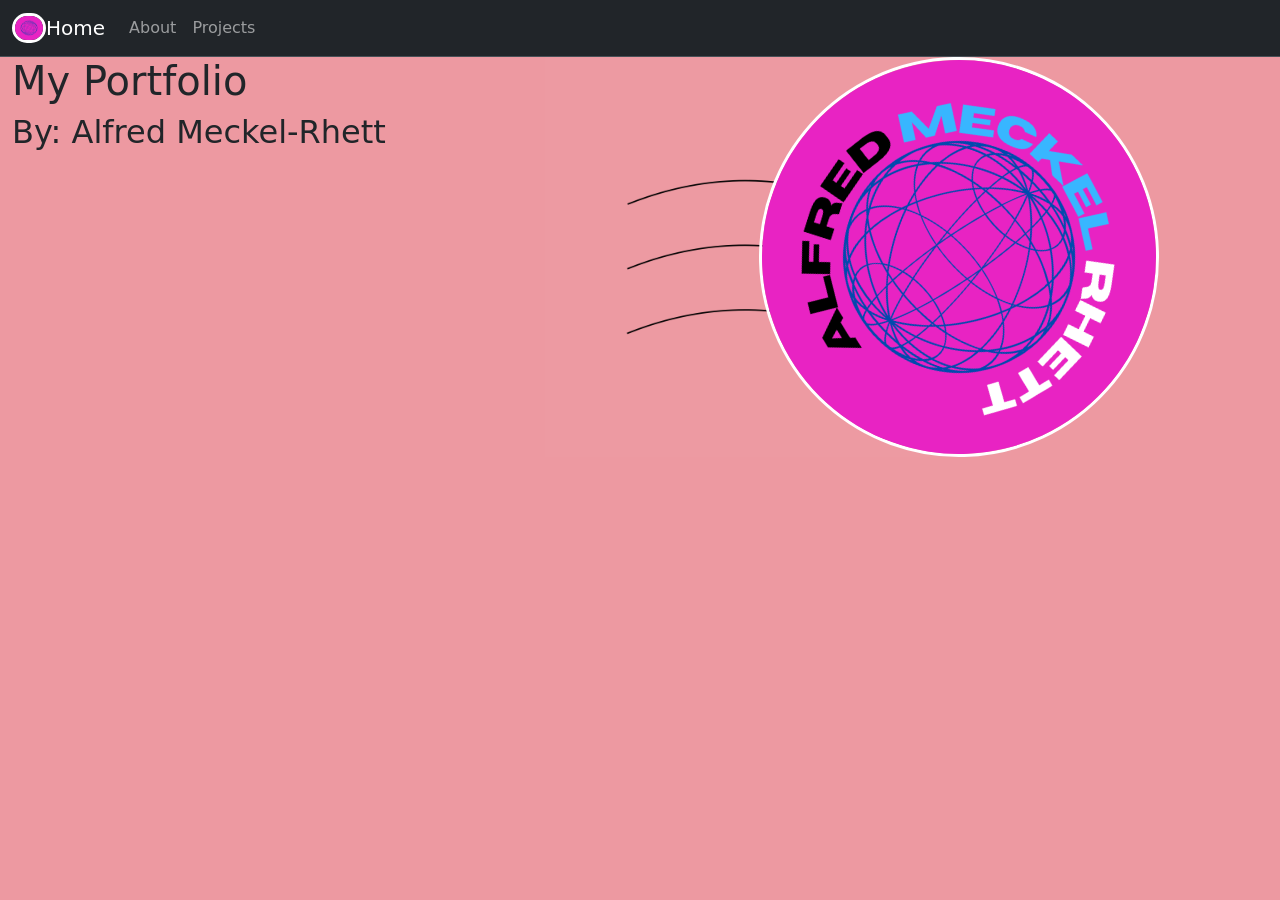
<file: index.html>
<!doctype html>
<html lang="en">

<head>
    <meta charset="utf-8">
    <meta name="viewport" content="width=device-width, initial-scale=1">
    <title>Second-Portfolio</title>
    <link href="https://cdn.jsdelivr.net/npm/bootstrap@5.3.8/dist/css/bootstrap.min.css" rel="stylesheet"
        integrity="sha384-sRIl4kxILFvY47J16cr9ZwB07vP4J8+LH7qKQnuqkuIAvNWLzeN8tE5YBujZqJLB" crossorigin="anonymous">
    <link href="css/main.css" rel="stylesheet">
</head>

<body class="bg-danger bg-opacity-50">
    <nav class="navbar navbar-expand-lg  bg-dark border-bottom border-body" data-bs-theme="dark">
        <div class="container-fluid">
            <img src="img/Black And White Modern Vintage Retro Brand Logo 2.png" alt="Logo" width="34" height="30"
                class="rounded-pill border border-3 border-white">
            <a class="navbar-brand" href="#">Home</a>
            <button class="navbar-toggler" type="button" data-bs-toggle="collapse" data-bs-target="#navbarNav"
                aria-controls="navbarNav" aria-expanded="false" aria-label="Toggle navigation">
                <span class="navbar-toggler-icon"></span>
            </button>
            <div class="collapse navbar-collapse" id="navbarNav">
                <ul class="navbar-nav">
                    <li class="nav-item">
                        <a class="nav-link" href="about.html">About</a>
                    </li>
                    <li class="nav-item">
                        <a class="nav-link" href="projects.html">Projects</a>
                    </li>
                </ul>
            </div>
        </div>
    </nav>
    <div class="container-fluid">
        <div class="row">
            <div class="col-5">
                <h1 class="">My Portfolio</h1>
                <h2 class="">By: Alfred Meckel-Rhett</h2>
            </div>
            <div class="col-2">
                <img src="img/Red and Beige Simple Minimalist Circle Art Studio Logo.png" height="400" width="400"
                    class="" id="Speed">
            </div>
            <div class="col-5">
                <img src="img/Black And White Modern Vintage Retro Brand Logo.png" height="400" width="400"
                    class="rounded-pill border border-3 border-white" id="Logo">
            </div>
        </div>
    </div>

    <script src="https://cdn.jsdelivr.net/npm/bootstrap@5.3.8/dist/js/bootstrap.bundle.min.js"
        integrity="sha384-FKyoEForCGlyvwx9Hj09JcYn3nv7wiPVlz7YYwJrWVcXK/BmnVDxM+D2scQbITxI"
        crossorigin="anonymous"></script>

</body>

</html>
</file>
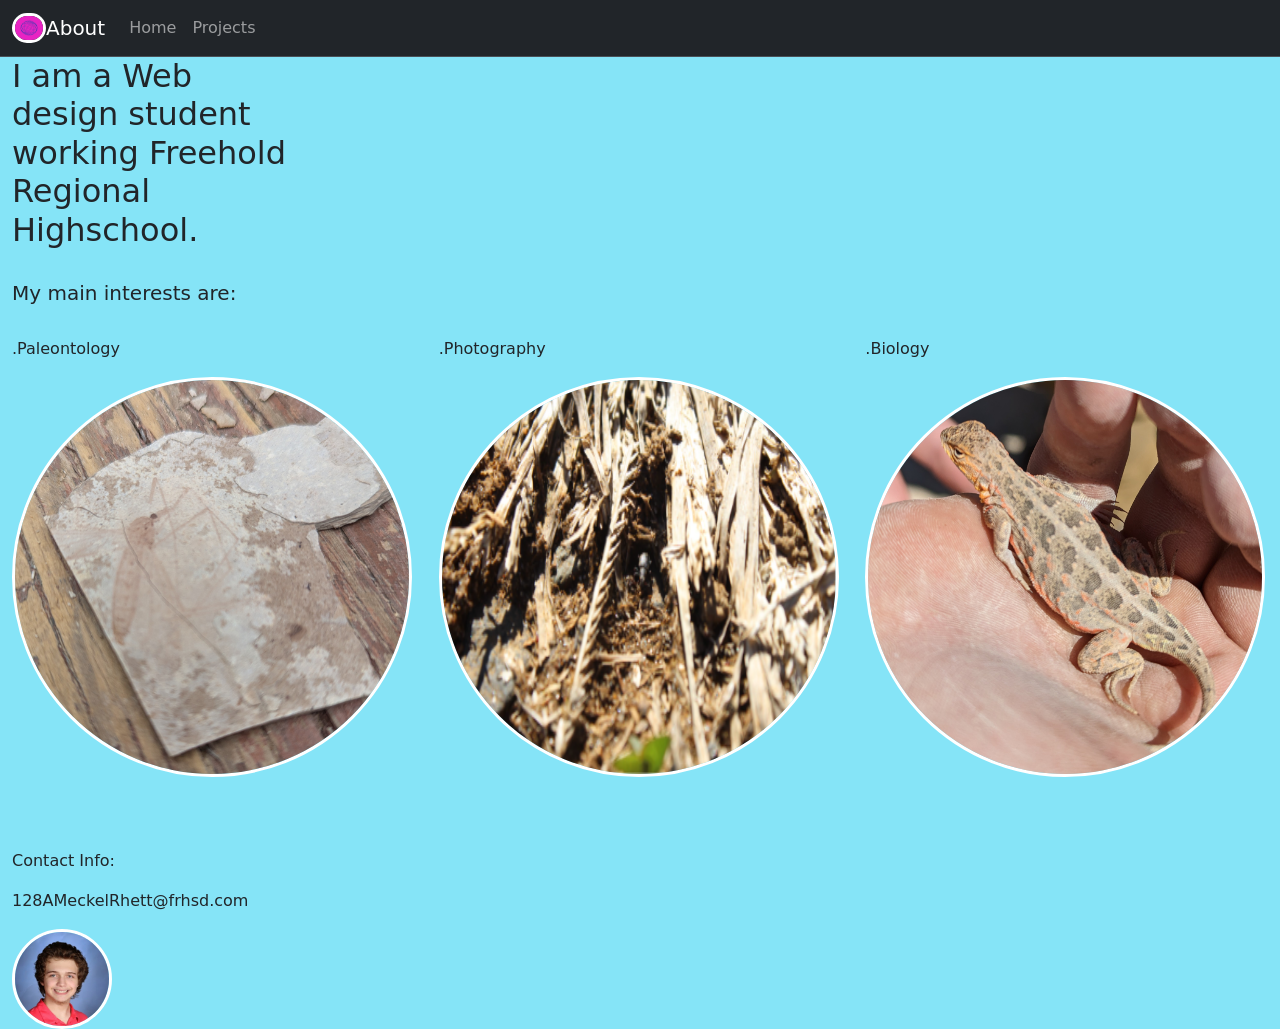
<file: about.html>
<!doctype html>
<html lang="en">

<head>
    <meta charset="utf-8">
    <meta name="viewport" content="width=device-width, initial-scale=1">
    <title>Practice Layout</title>
    <link href="https://cdn.jsdelivr.net/npm/bootstrap@5.3.8/dist/css/bootstrap.min.css" rel="stylesheet"
        integrity="sha384-sRIl4kxILFvY47J16cr9ZwB07vP4J8+LH7qKQnuqkuIAvNWLzeN8tE5YBujZqJLB" crossorigin="anonymous">
    <link href="css/main.css" rel="stylesheet">
</head>

<body class="bg-info bg-opacity-50">
    <nav class="navbar navbar-expand-lg  bg-dark border-bottom border-body" data-bs-theme="dark">
        <div class="container-fluid">
            <img src="img/Black And White Modern Vintage Retro Brand Logo 2.png" alt="Logo" width="34" height="30"
                class="rounded-pill border border-3 border-white">
            <a class="navbar-brand" href="#">About</a>
            <button class="navbar-toggler" type="button" data-bs-toggle="collapse" data-bs-target="#navbarNav"
                aria-controls="navbarNav" aria-expanded="false" aria-label="Toggle navigation">
                <span class="navbar-toggler-icon"></span>
            </button>
            <div class="collapse navbar-collapse" id="navbarNav">
                <ul class="navbar-nav">
                    <li class="nav-item">
                        <a class="nav-link" href="index.html">Home</a>
                    </li>
                    <li class="nav-item">
                        <a class="nav-link" href="projects.html">Projects</a>
                    </li>
                </ul>
            </div>
        </div>
    </nav>
    <div class="container-fluid">
        <div class="row">
            <div class="col-3">
                <h2>I am a Web design student working Freehold Regional Highschool.</h2>
                <h5><br>My main interests are:</h5>
            </div>
        </div>
        <div class="row">
            <div class="col-4">
                <p><br>.Paleontology</p>
                <img src="img/41b0ca6c-d3ed-4084-8d7c-6d942012b678~1.jpg" alt="Logo" width="400" height="400"
                class="rounded-pill border border-3 border-white">
            </div>
            <div class="col-4">
                <p><br>.Photography</p>
                <img src="img/Screenshot 2025-03-24 133627.png" alt="Logo" width="400" height="400"
                class="rounded-pill border border-3 border-white">
            </div>
            <div class="col-4">
                <p><br>.Biology</p>
                <img src="img/38070056-84eb-4810-8601-95777298e1ad~1.jpg" alt="Logo" width="400" height="400"
                class="rounded-pill border border-3 border-white">
            </div>
        </div>
        <div class="row">
            <div class="col-4">
                <p><br><br><br>Contact Info:</p>
                <p>128AMeckelRhett@frhsd.com</p>
                <img src="img/me.jpg" alt="Logo" width="100" height="100"
                class="rounded-pill border border-3 border-white">
            </div>
        </div>
    </div>

    <script src="https://cdn.jsdelivr.net/npm/bootstrap@5.3.8/dist/js/bootstrap.bundle.min.js"
        integrity="sha384-FKyoEForCGlyvwx9Hj09JcYn3nv7wiPVlz7YYwJrWVcXK/BmnVDxM+D2scQbITxI"
        crossorigin="anonymous"></script>

</body>

</html>
</file>
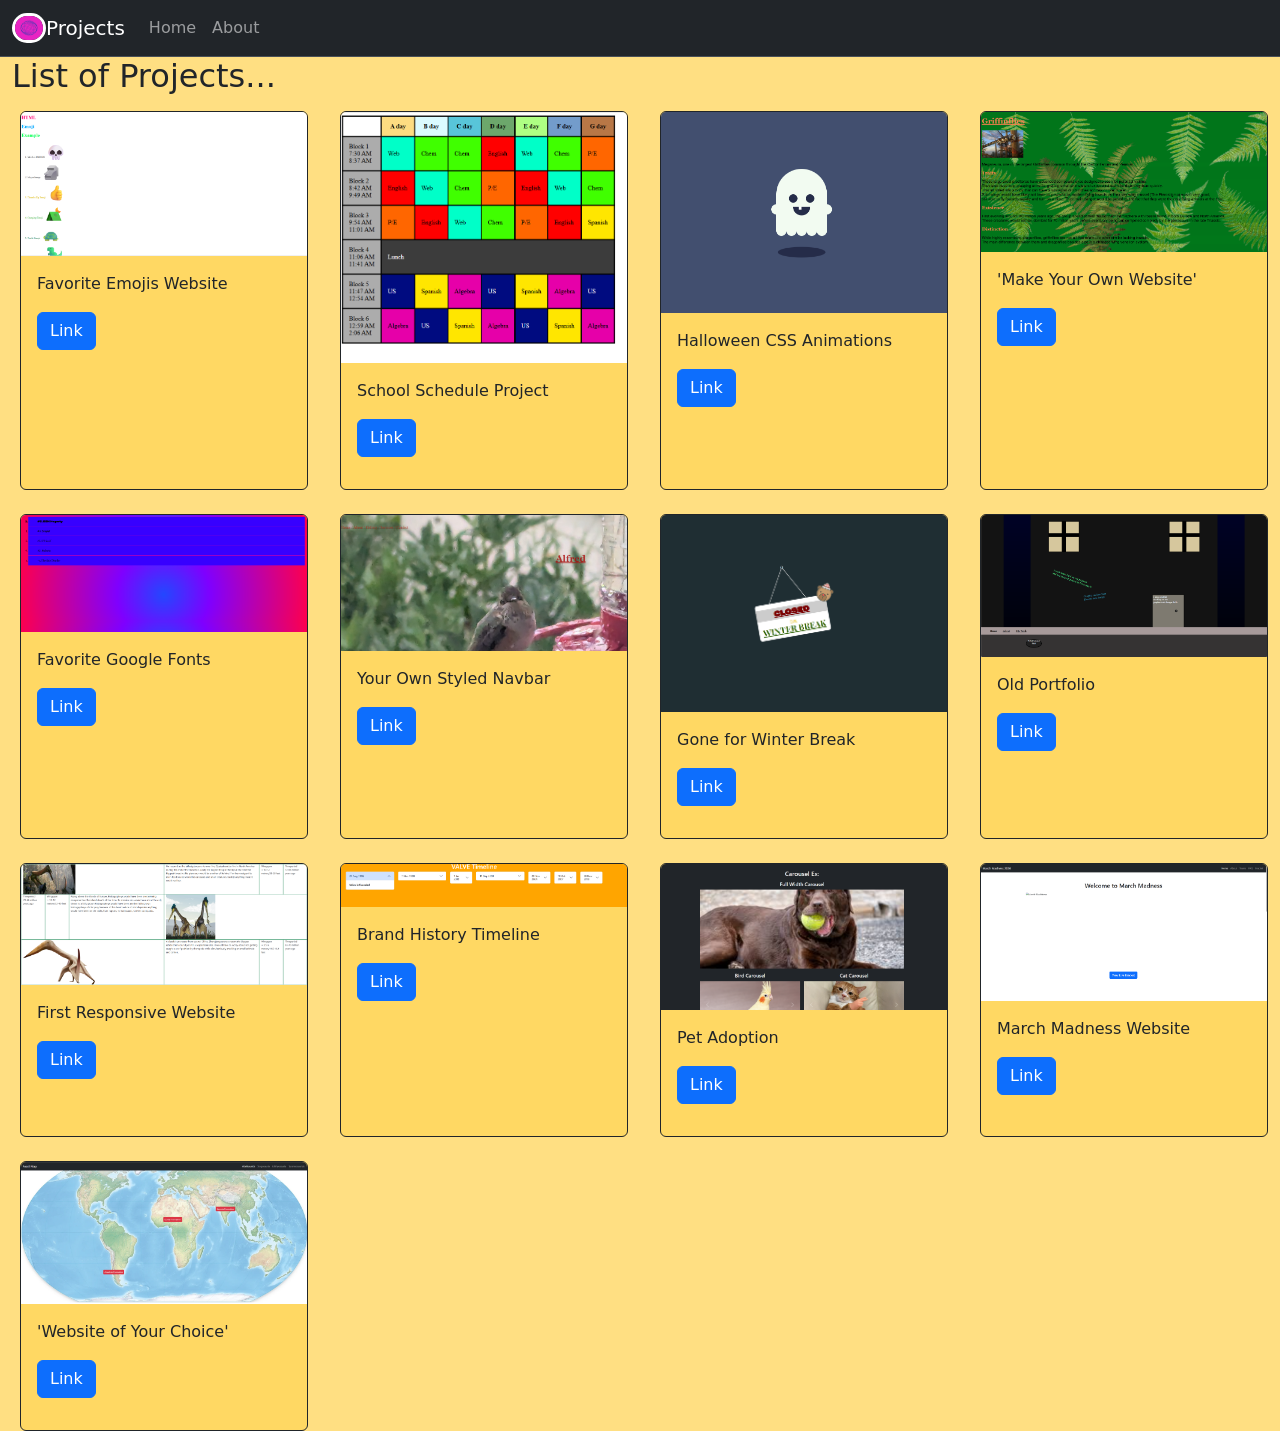
<file: projects.html>
<!doctype html>
<html lang="en">

<head>
    <meta charset="utf-8">
    <meta name="viewport" content="width=device-width, initial-scale=1">
    <title>Practice Layout</title>
    <link href="https://cdn.jsdelivr.net/npm/bootstrap@5.3.8/dist/css/bootstrap.min.css" rel="stylesheet"
        integrity="sha384-sRIl4kxILFvY47J16cr9ZwB07vP4J8+LH7qKQnuqkuIAvNWLzeN8tE5YBujZqJLB" crossorigin="anonymous">
    <link href="css/main.css" rel="stylesheet">
</head>

<body class="bg-warning bg-opacity-50">
    <nav class="navbar navbar-expand-lg  bg-dark border-bottom border-body" data-bs-theme="dark">
        <div class="container-fluid">
            <img src="img/Black And White Modern Vintage Retro Brand Logo 2.png" alt="Logo" width="34" height="30"
                class="rounded-pill border border-3 border-white">
            <a class="navbar-brand" href="#">Projects</a>
            <button class="navbar-toggler" type="button" data-bs-toggle="collapse" data-bs-target="#navbarNav"
                aria-controls="navbarNav" aria-expanded="false" aria-label="Toggle navigation">
                <span class="navbar-toggler-icon"></span>
            </button>
            <div class="collapse navbar-collapse" id="navbarNav">
                <ul class="navbar-nav">
                    <li class="nav-item">
                        <a class="nav-link" href="index.html">Home</a>
                    </li>
                    <li class="nav-item">
                        <a class="nav-link" href="about.html">About</a>
                    </li>
                </ul>
            </div>
        </div>
    </nav>
    <div class="container-fluid">
        <div class="row">
            <div class="col">
                <h2 class="">List of Projects...</h2>
            </div>
        </div>
        <div class="row row-col-1 row-cols-md-4 g-4">
            <div class="col">
                <div class="card h-100 m-2 bg-warning bg-opacity-25 border-dark" style="width: 18rem;">
                    <img src="img/Screenshot 2026-04-28 095701.png" class="card-img-top" alt="Emoji">
                    <div class="card-body">
                        <p>Favorite Emojis Website</p>
                        <a href="https://128ameckelrhett-sys.github.io/Emoji/" class="btn btn-primary">Link</a>
                    </div>
                </div>
            </div>
            <div class="col">
                <div class="card h-100 m-2 bg-warning bg-opacity-25 border-dark" style="width: 18rem;">
                    <img src="img/Screenshot 2026-04-28 095824.png" class="card-img-top" alt="Emojis">
                    <div class="card-body">
                        <p>School Schedule Project</p>
                        <a href="https://128ameckelrhett-sys.github.io/Schedule/" class="btn btn-primary">Link</a>
                    </div>
                </div>
            </div>
            <div class="col">
                <div class="card h-100 m-2 bg-warning bg-opacity-25 border-dark" style="width: 18rem;">
                    <img src="img/Screenshot 2026-04-28 095834.png" class="card-img-top" alt="Emojis">
                    <div class="card-body">
                        <p>Halloween CSS Animations</p>
                        <a href="https://128ameckelrhett-sys.github.io/Spooky/" class="btn btn-primary">Link</a>
                    </div>
                </div>
            </div>
            <div class="col">
                <div class="card h-100 m-2 bg-warning bg-opacity-25 border-dark" style="width: 18rem;">
                    <img src="img/Screenshot 2026-04-28 095956.png" class="card-img-top" alt="Emojis">
                    <div class="card-body">

                        <p>'Make Your Own Website'</p>
                        <a href="https://128ameckelrhett-sys.github.io/FirstProperWedsite/"
                            class="btn btn-primary">Link</a>
                    </div>
                </div>
            </div>
            <div class="col">
                <div class="card h-100 m-2 bg-warning bg-opacity-25 border-dark" style="width: 18rem;">
                    <img src="img/Screenshot 2026-04-28 100012.png" class="card-img-top" alt="Emojis">
                    <div class="card-body">

                        <p>Favorite Google Fonts</p>
                        <a href="https://128ameckelrhett-sys.github.io/FavoriteGoogleFonts/"
                            class="btn btn-primary">Link</a>
                    </div>
                </div>
            </div>
            <div class="col">
                <div class="card h-100 m-2 bg-warning bg-opacity-25 border-dark" style="width: 18rem;">
                    <img src="img/Screenshot 2026-04-28 100025.png" class="card-img-top" alt="Emojis">
                    <div class="card-body">

                        <p>Your Own Styled Navbar</p>
                        <a href="https://128ameckelrhett-sys.github.io/Nav-Bar/" class="btn btn-primary">Link</a>
                    </div>
                </div>
            </div>
            <div class="col">
                <div class="card h-100 m-2 bg-warning bg-opacity-25 border-dark" style="width: 18rem;">
                    <img src="img/Screenshot 2026-04-28 101647.png" class="card-img-top" alt="Emojis">
                    <div class="card-body">

                        <p>Gone for Winter Break</p>
                        <a href="https://128ameckelrhett-sys.github.io/ClosedForWinterBreak/"
                            class="btn btn-primary">Link</a>
                    </div>
                </div>
            </div>
            <div class="col">
                <div class="card h-100 m-2 bg-warning bg-opacity-25 border-dark" style="width: 18rem;">
                    <img src="img/Screenshot 2026-04-28 101718.png" class="card-img-top" alt="Emojis">
                    <div class="card-body">

                        <p>Old Portfolio</p>
                        <a href="https://128ameckelrhett-sys.github.io/First-Portfolio/"
                            class="btn btn-primary">Link</a>
                    </div>
                </div>
            </div>
            <div class="col">
                <div class="card h-100 m-2 bg-warning bg-opacity-25 border-dark" style="width: 18rem;">
                    <img src="img/Screenshot 2026-04-28 101735.png" class="card-img-top" alt="Emojis">
                    <div class="card-body">

                        <p>First Responsive Website</p>
                        <a href="https://128ameckelrhett-sys.github.io/First-Responsive-Website/"
                            class="btn btn-primary">Link</a>
                    </div>
                </div>
            </div>
            <div class="col">
                <div class="card h-100 m-2 bg-warning bg-opacity-25 border-dark" style="width: 18rem;">
                    <img src="img/Screenshot 2026-04-28 101949.png" class="card-img-top" alt="Emojis">
                    <div class="card-body">
                        <p>Brand History Timeline</p>
                        <a href="https://128ameckelrhett-sys.github.io/Timeline-Project/"
                            class="btn btn-primary">Link</a>
                    </div>
                </div>
            </div>
            <div class="col">
                <div class="card h-100 m-2 bg-warning bg-opacity-25 border-dark" style="width: 18rem;">
                    <img src="img/Screenshot 2026-04-28 102012.png" class="card-img-top" alt="Emojis">
                    <div class="card-body">
                        <p>Pet Adoption</p>
                        <a href="https://128ameckelrhett-sys.github.io/Carousel-Bootstrap/"
                            class="btn btn-primary">Link</a>
                    </div>
                </div>
            </div>
            <div class="col">
                <div class="card h-100 m-2 bg-warning bg-opacity-25 border-dark" style="width: 18rem;">
                    <img src="img/Screenshot 2026-04-28 102031.png" class="card-img-top" alt="Emojis">
                    <div class="card-body">
                        <p>March Madness Website</p>
                        <a href="https://128ameckelrhett-sys.github.io/March-Maddness/" class="btn btn-primary">Link</a>
                    </div>
                </div>
            </div>
            <div class="col">
                <div class="card h-100 m-2 bg-warning bg-opacity-25 border-dark" style="width: 18rem;">
                    <img src="img/Screenshot 2026-04-28 102101.png" class="card-img-top" alt="Emojis">
                    <div class="card-body">
                        <p>'Website of Your Choice'</p>
                        <a href="https://128ameckelrhett-sys.github.io/My-Project-1/" class="btn btn-primary">Link</a>
                    </div>
                </div>
            </div>
        </div>
    </div>

    <script src="https://cdn.jsdelivr.net/npm/bootstrap@5.3.8/dist/js/bootstrap.bundle.min.js"
        integrity="sha384-FKyoEForCGlyvwx9Hj09JcYn3nv7wiPVlz7YYwJrWVcXK/BmnVDxM+D2scQbITxI"
        crossorigin="anonymous"></script>

</body>

</html>
</file>
<file: css/main.css>
body{
    max-height: 200%;
}
#Logo{
    transform: rotate(20deg);
}
</file>
